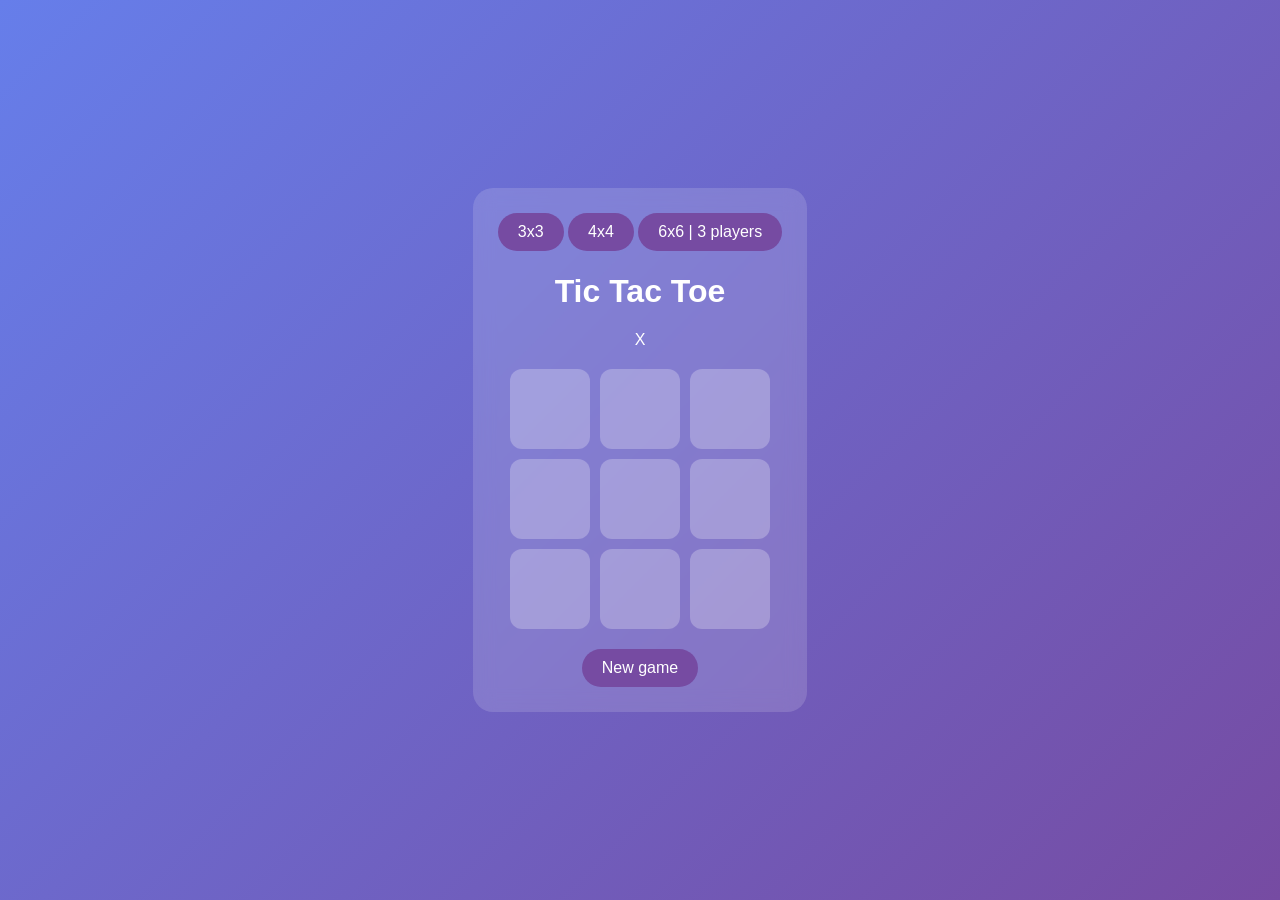
<file: index.html>
<!DOCTYPE html>
<html lang="hu">
<head>
  <meta charset="UTF-8">
  <title>Tic Tac Toe</title>
  <link rel="stylesheet" href="style.css">
</head>
<body>
  
  <div class="game">
    <div class="modes">
      <button onclick="window.location.href='tictactoe3x3.html'">3x3</button>
      <button onclick="window.location.href='tictactoe4x4.html'">4x4</button>
      <button onclick="window.location.href='tictactoe6x6.html'">6x6 | 3 players</button>
    </div>
    <h1>Tic Tac Toe</h1>
    <p id="status">X</p>

    <div class="board3">
      <div class="cell"></div>
      <div class="cell"></div>
      <div class="cell"></div>
      <div class="cell"></div>
      <div class="cell"></div>
      <div class="cell"></div>
      <div class="cell"></div>
      <div class="cell"></div>
      <div class="cell"></div>
    </div>

    <button id="reset">New game</button>
  </div>

  <script src="script.js"></script>
</body>
</html>
</file>
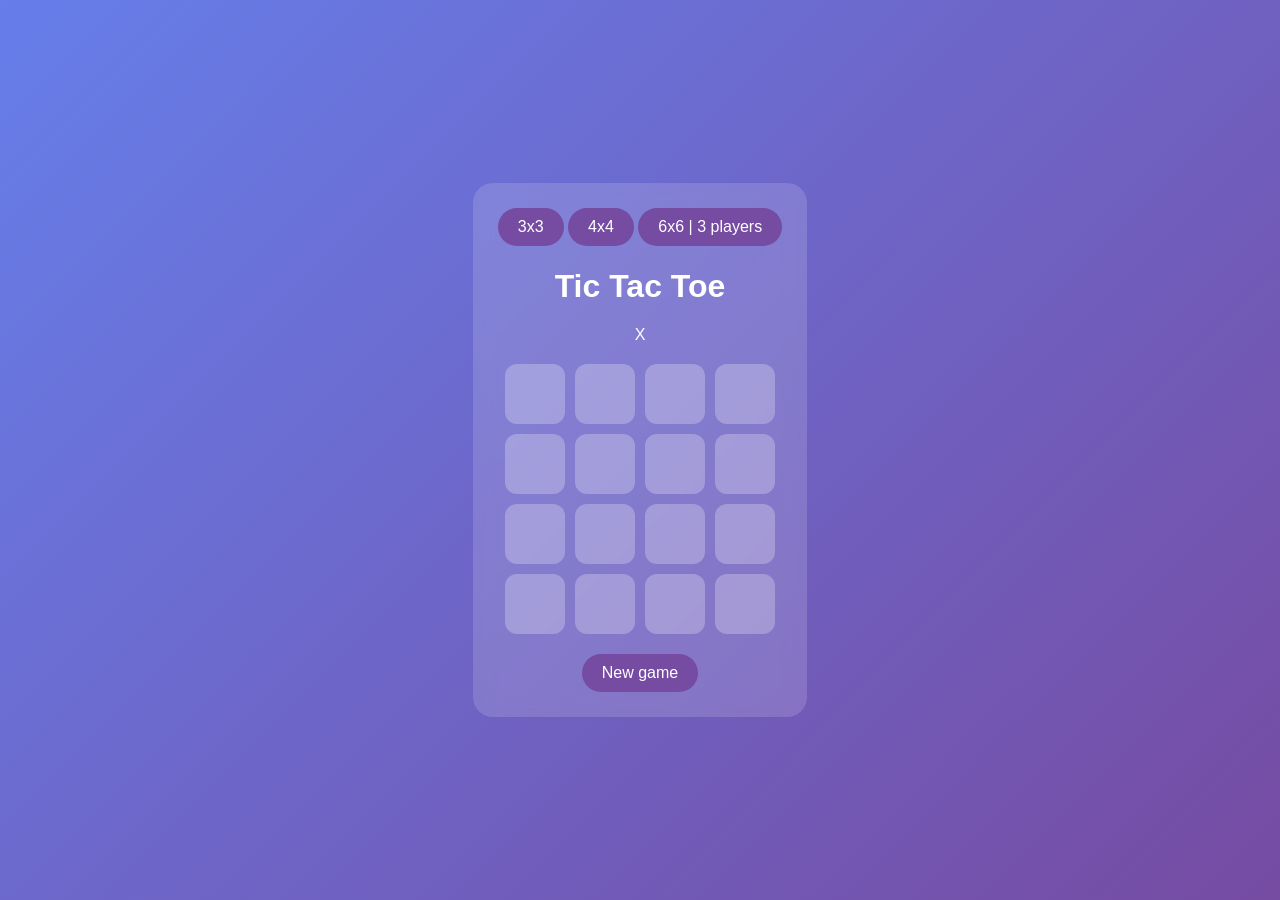
<file: tictactoe4x4.html>
<!DOCTYPE html>
<html lang="hu">
<head>
  <meta charset="UTF-8">
  <title>Tic Tac Toe</title>
  <link rel="stylesheet" href="style.css">
</head>
<body>
  <div class="game">
    <div class="modes">
      <button onclick="window.location.href='tictactoe3x3.html'">3x3</button>
      <button onclick="window.location.href='tictactoe4x4.html'">4x4</button>
      <button onclick="window.location.href='tictactoe6x6.html'">6x6 | 3 players</button>
    </div>
    <h1>Tic Tac Toe</h1>
    <p id="status">X</p>

    <div class="board4">
      <div class="cell4"></div>
      <div class="cell4"></div>
      <div class="cell4"></div>
      <div class="cell4"></div>
      <div class="cell4"></div>
      <div class="cell4"></div>
      <div class="cell4"></div>
      <div class="cell4"></div>
      <div class="cell4"></div>
      <div class="cell4"></div>
      <div class="cell4"></div>
      <div class="cell4"></div>
      <div class="cell4"></div>
      <div class="cell4"></div>
      <div class="cell4"></div>
      <div class="cell4"></div>
    </div>

    <button id="reset">New game</button>
  </div>

  <script src="script4.js"></script>
</body>
</html>
</file>
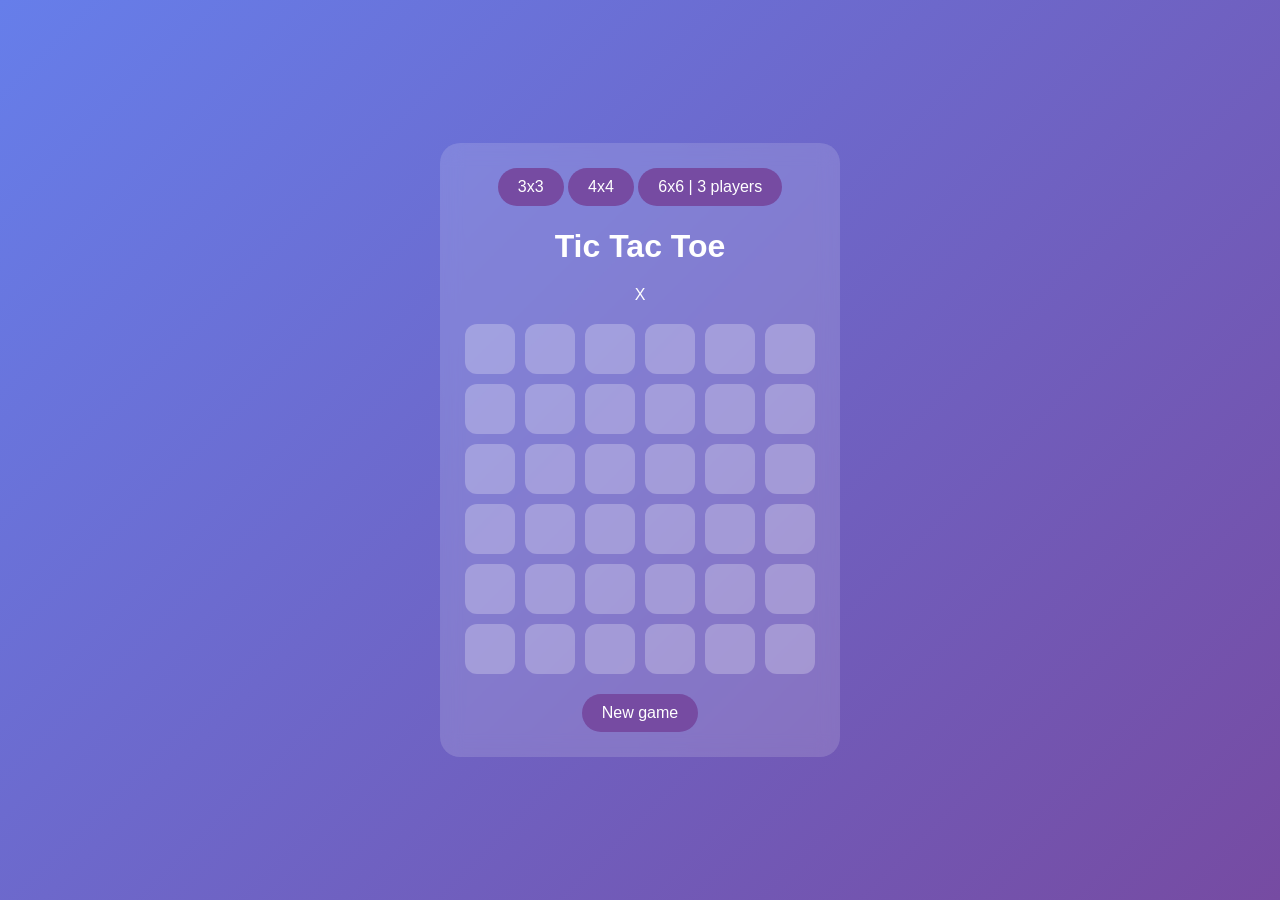
<file: tictactoe6x6.html>
<!DOCTYPE html>
<html lang="hu">
<head>
  <meta charset="UTF-8">
  <title>Tic Tac Toe</title>
  <link rel="stylesheet" href="style.css">
</head>
<body>
  
  <div class="game">
    <div class="modes">
      <button onclick="window.location.href='tictactoe3x3.html'">3x3</button>
      <button onclick="window.location.href='tictactoe4x4.html'">4x4</button>
      <button onclick="window.location.href='tictactoe6x6.html'">6x6 | 3 players</button>
    </div>
    <h1>Tic Tac Toe</h1>
    <p id="status">X</p>

    <div class="board6">
      <div class="cell6"></div>
      <div class="cell6"></div>
      <div class="cell6"></div>
      <div class="cell6"></div>
      <div class="cell6"></div>
      <div class="cell6"></div>
      <div class="cell6"></div>
      <div class="cell6"></div>
      <div class="cell6"></div>
      <div class="cell6"></div>
      <div class="cell6"></div>
      <div class="cell6"></div>
      <div class="cell6"></div>
      <div class="cell6"></div>
      <div class="cell6"></div>
      <div class="cell6"></div>
      <div class="cell6"></div>
      <div class="cell6"></div>
      <div class="cell6"></div>
      <div class="cell6"></div>
      <div class="cell6"></div>
      <div class="cell6"></div>
      <div class="cell6"></div>
      <div class="cell6"></div>
      <div class="cell6"></div>
      <div class="cell6"></div>
      <div class="cell6"></div>
      <div class="cell6"></div>
      <div class="cell6"></div>
      <div class="cell6"></div>
      <div class="cell6"></div>
      <div class="cell6"></div>
      <div class="cell6"></div>
      <div class="cell6"></div>
      <div class="cell6"></div>
      <div class="cell6"></div>
    </div>

    <button id="reset">New game</button>
  </div>

  <script src="script6.js"></script>
</body>
</html>
</file>
<file: style.css>
* {
    box-sizing: border-box;
    font-family: Arial, sans-serif;
  }
  
  body {
    margin: 0;
    height: 100vh;
    background: linear-gradient(135deg, #667eea, #764ba2);
    display: flex;
    justify-content: center;
    align-items: center;
  }
  
  .game {
    background: rgba(255,255,255,0.15);
    backdrop-filter: blur(10px);
    padding: 25px;
    border-radius: 20px;
    text-align: center;
    color: white;
  }

  .board3 {
    display: grid;
    grid-template-columns: repeat(3, 80px);
    gap: 10px;
    justify-content: center;
    margin: 20px 0;
    width: 350;
  }

  .board4 {
    display: grid;
    grid-template-columns: repeat(4, 60px);
    gap: 10px;
    justify-content: center;
    margin: 20px 0;
    width: 350;
  }

  .board6 {
    display: grid;
    grid-template-columns: repeat(6, 50px);
    gap: 10px;
    justify-content: center;
    margin: 20px 0;
    width: 350;
  }
  
  .cell {
    width: 80px;
    height: 80px;
    background: rgba(255,255,255,0.25);
    border-radius: 12px;
    font-size: 2rem;
    display: flex;
    justify-content: center;
    align-items: center;
    cursor: pointer;
    transition: 0.2s;
  }

  .cell4 {
    width: 60px;
    height: 60px;
    background: rgba(255,255,255,0.25);
    border-radius: 12px;
    font-size: 2rem;
    display: flex;
    justify-content: center;
    align-items: center;
    cursor: pointer;
    transition: 0.2s;
  }

  .cell6 {
    width: 50px;
    height: 50px;
    background: rgba(255,255,255,0.25);
    border-radius: 12px;
    font-size: 2rem;
    display: flex;
    justify-content: center;
    align-items: center;
    cursor: pointer;
    transition: 0.2s;
  }

  .cell:hover {
    background: rgba(255,255,255,0.4);
    transform: scale(1.05);
  }
  
  .cell.win {
    background: #4caf50;
  }

  .cell4.win {
    background: #4caf50;
  }

  .cell6.win {
    background: #4caf50;
  }
  
  button {
    border: none;
    padding: 10px 20px;
    border-radius: 20px;
    cursor: pointer;
    background: #764ba2;
    color: white;
    font-size: 1rem;
    margin: auto;
  }
  
  button:hover {
    background: darkorchid;
  }
  
  .modes{
    gap: auto;
  }
</file>
